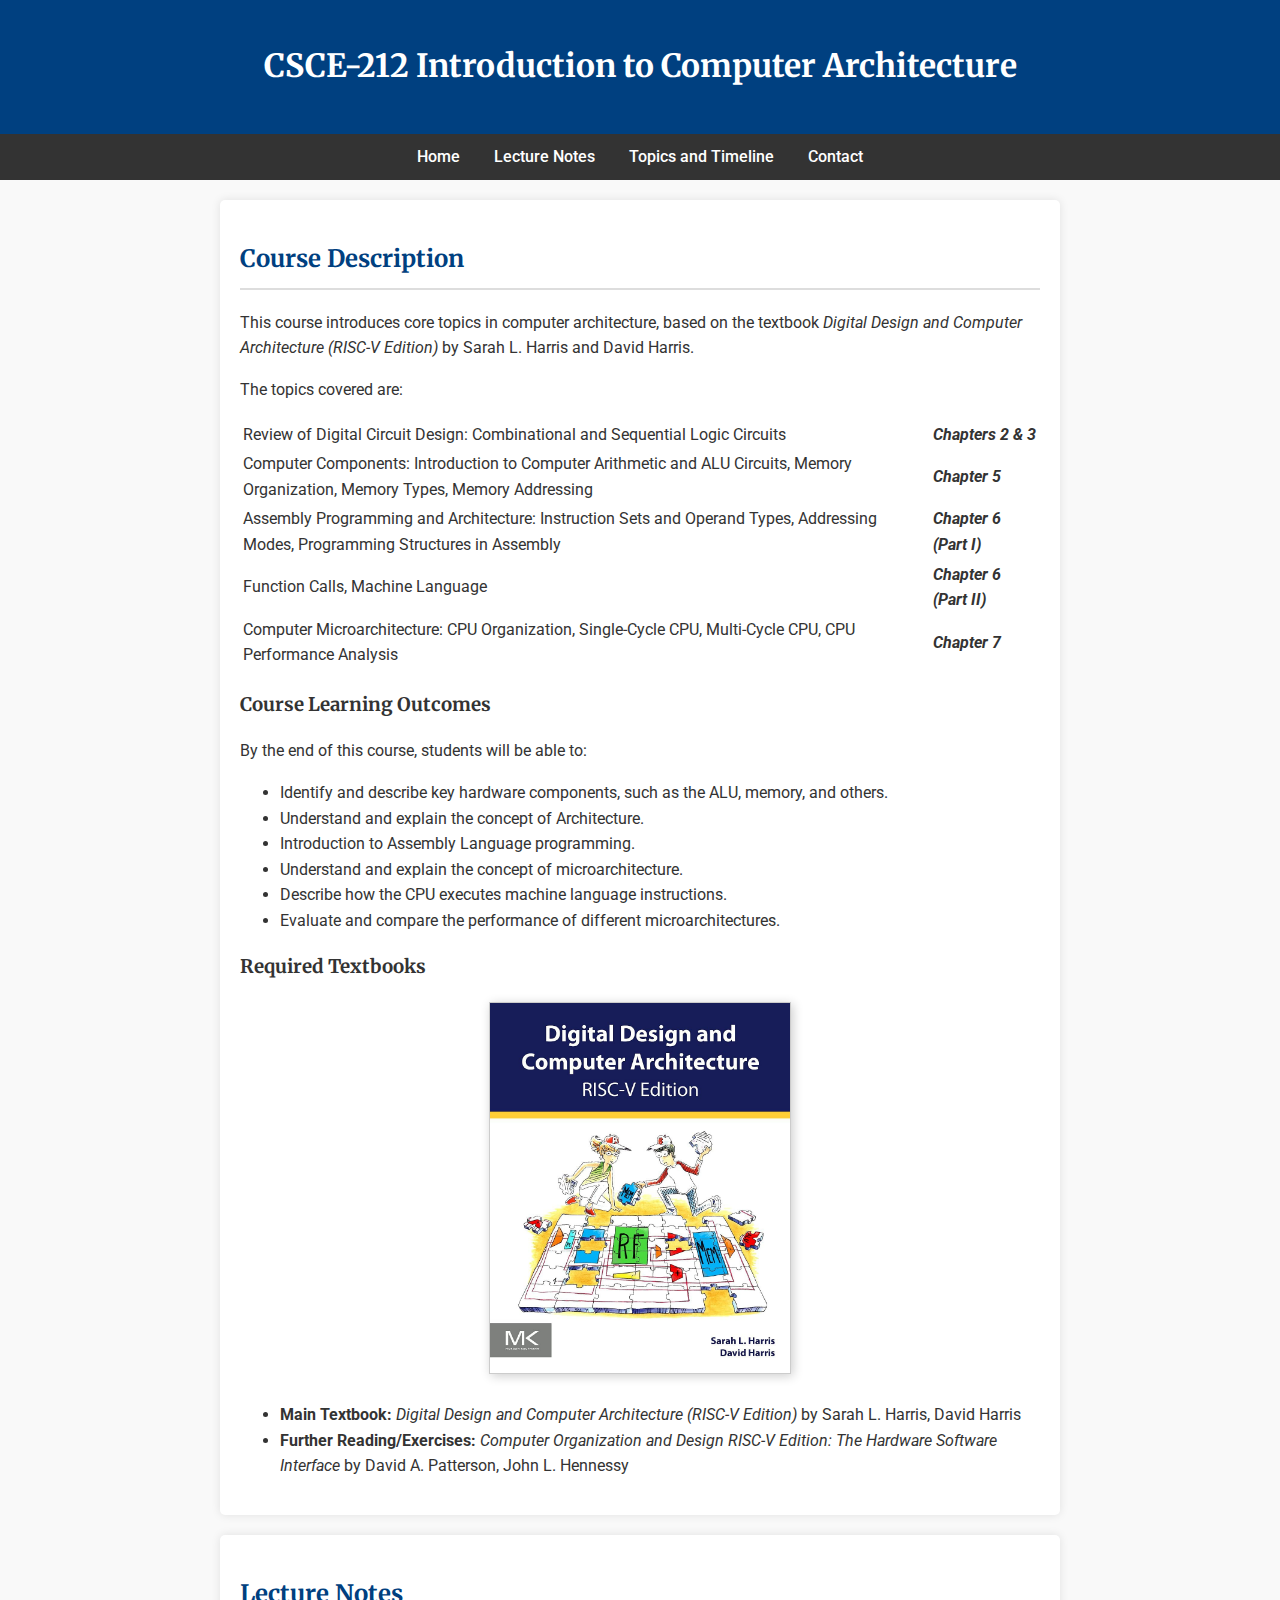
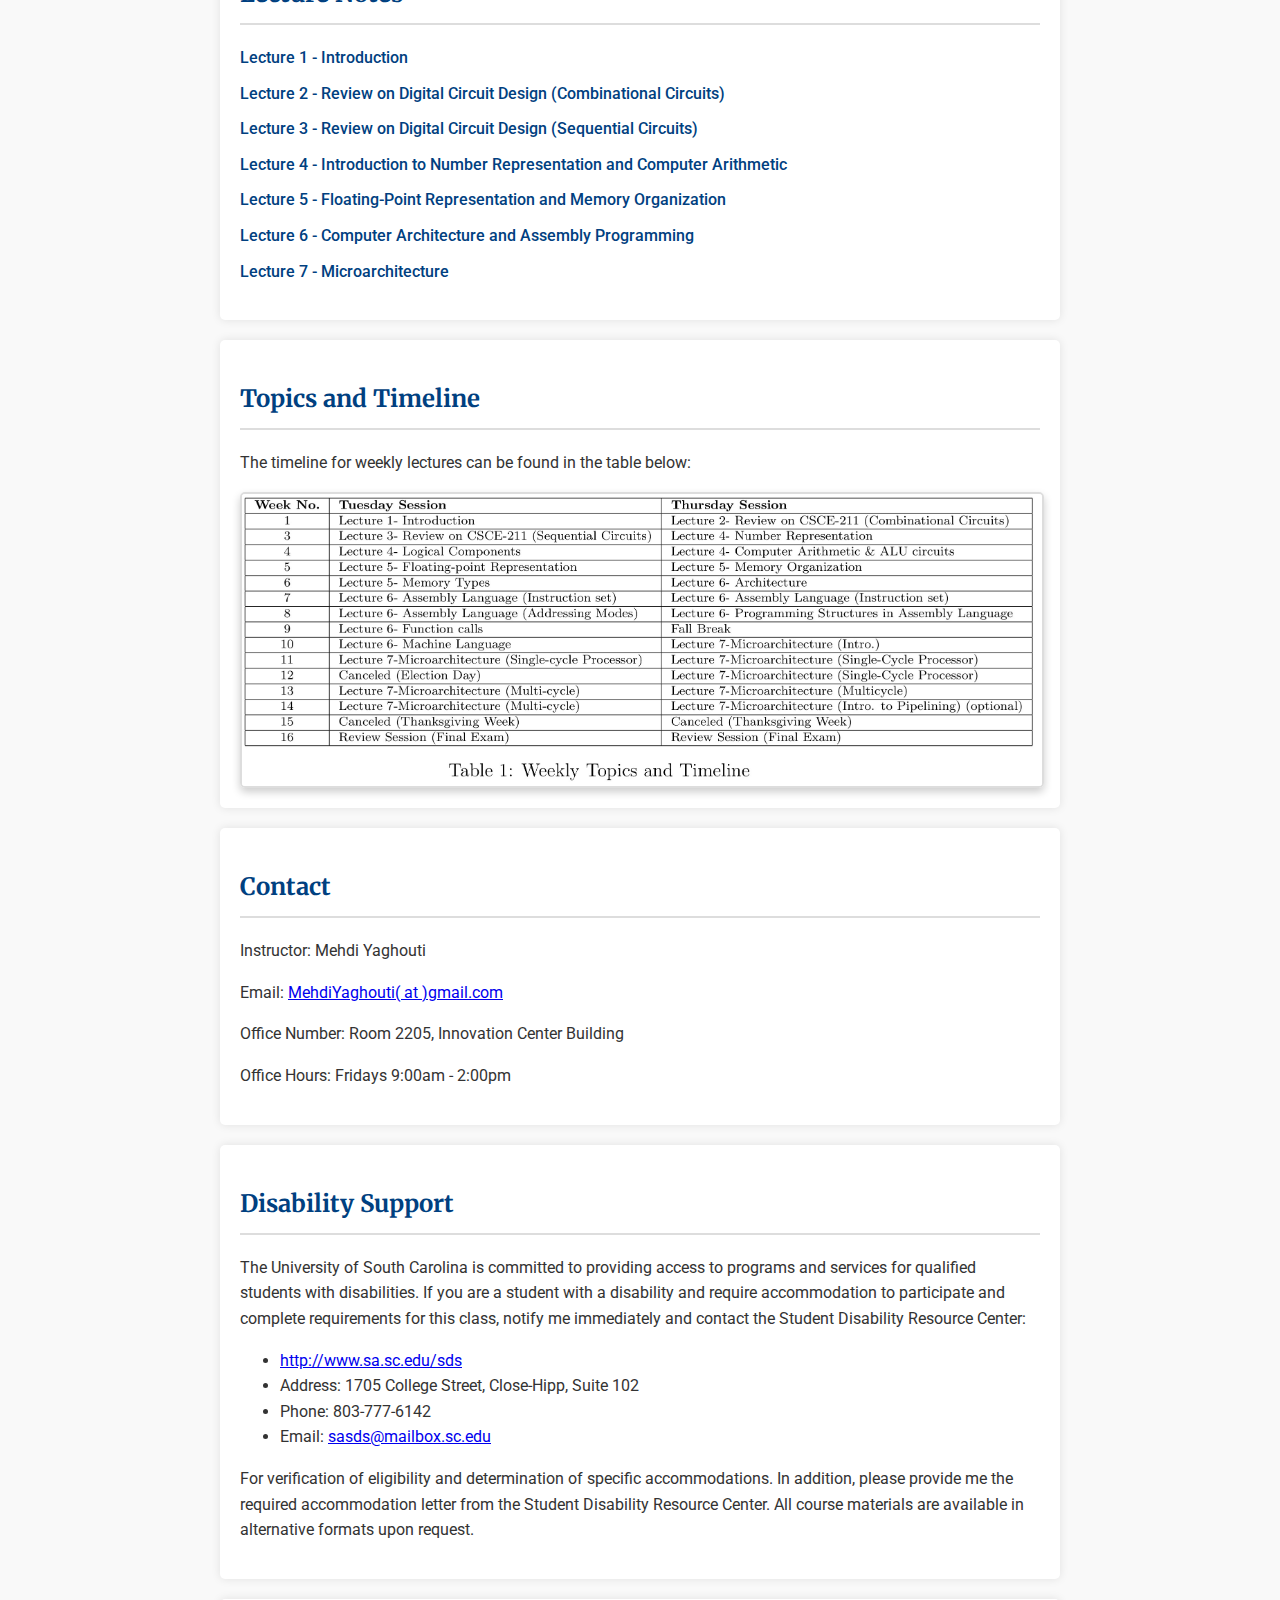
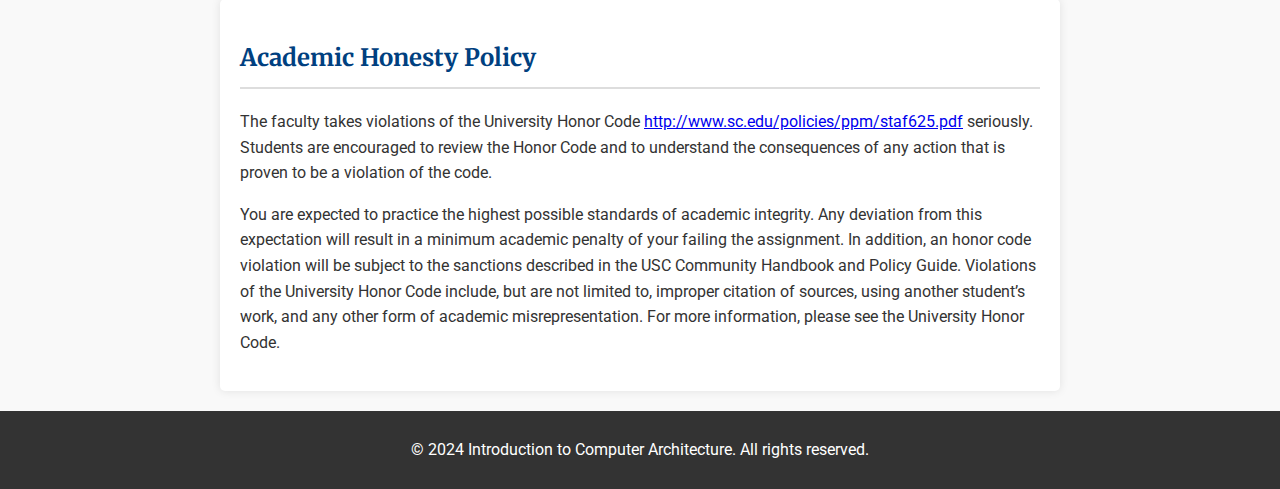
<file: index.html>
<!DOCTYPE html>
<html lang="en">
<head>
    <meta charset="UTF-8">
    <meta name="viewport" content="width=device-width, initial-scale=1.0">
    <title>Introduction to Computer Architecture</title>
    <!-- Link to Google Fonts -->
    <link rel="stylesheet" href="https://fonts.googleapis.com/css2?family=Merriweather:wght@700&family=Roboto:wght@400;500&display=swap">
    <link rel="stylesheet" href="style.css">
    <meta name="description" content="CSCE-212 Introduction to Computer Architecture">
    <meta name="keywords" content="CSCE-212, CSCE212, Computer Architecture, Mehdi Yaghouti, Yaghouti, Mehdi">
    <meta name="robots" content="index, follow">
</head>
<body>
    <header>
        <h1>CSCE-212 Introduction to Computer Architecture</h1>
       
    </header>

    <nav>
        <ul>
            <li><a href="#home">Home</a></li>
            <li><a href="#notes">Lecture Notes</a></li>
            <li><a href="#topics">Topics and Timeline</a></li>
            <li><a href="#contact">Contact</a></li>
        </ul>
    </nav>

    <section id="home">
        <h2>Course Description</h2>
        <p>This course introduces core topics in computer architecture, based on the textbook <em>Digital Design and Computer Architecture (RISC-V Edition)</em> by Sarah L. Harris and David Harris.</p>
        <p>The topics covered are:</p>
<table>
    <tr>
        <td>Review of Digital Circuit Design: Combinational and Sequential Logic Circuits</td>
        <td><em><strong>Chapters 2 & 3</strong></em></td>
    </tr>
    <tr>
        <td>Computer Components: Introduction to Computer Arithmetic and ALU Circuits, Memory Organization, Memory Types, Memory Addressing</td>
        <td><em><strong>Chapter 5</strong></em></td>
    </tr>
    <tr>
        <td>Assembly Programming and Architecture: Instruction Sets and Operand Types, Addressing Modes, Programming Structures in Assembly</td>
        <td><em><strong>Chapter 6 (Part I)</strong></em></td>
    </tr>
    <tr>
        <td>Function Calls, Machine Language</td>
        <td><em><strong>Chapter 6 (Part II)</strong></em></td>
    </tr>
    <tr>
        <td>Computer Microarchitecture: CPU Organization, Single-Cycle CPU, Multi-Cycle CPU, CPU Performance Analysis</td>
        <td><em><strong>Chapter 7</strong></em></td>
    </tr>
</table>



        <h3>Course Learning Outcomes</h3>
      <p>By the end of this course, students will be able to:</p>
    <ul>
        
        <li>Identify and describe key hardware components, such as the ALU, memory, and others.</li>
        <li>Understand and explain the concept of Architecture.</li>
        <li>Introduction to Assembly Language programming.</li>
        <li>Understand and explain the concept of microarchitecture.</li>
        <li>Describe how the CPU executes machine language instructions.</li>
        <li>Evaluate and compare the performance of different microarchitectures.</li>
    </ul>
        <h3>Required Textbooks</h3>
    <div class="textbook-image" style="text-align: center; margin: 20px 0;">
        <!-- Placeholder for the book cover image -->
        <img src="BookCover.jpg" alt="Book Cover" style="width:300px; height:auto; border: 1px solid #ccc; box-shadow: 2px 2px 10px rgba(0, 0, 0, 0.2);">
    </div>
    <ul>
        <li><strong>Main Textbook:</strong> <em>Digital Design and Computer Architecture (RISC-V Edition)</em> by Sarah L. Harris, David Harris</li>
        <li><strong>Further Reading/Exercises:</strong> <em>Computer Organization and Design RISC-V Edition: The Hardware Software Interface</em> by David A. Patterson, John L. Hennessy</li>
    </ul>
    </section>

    <section id="notes">
        <h2>Lecture Notes</h2>
        <ul class="notes">
            <li><a href="Lecture1-Introduction.pdf" target="_blank">Lecture 1 - Introduction</a></li>
            <li><a href="Lecture2-ReviewDigitalDesignCL.pdf" target="_blank">Lecture 2 - Review on Digital Circuit Design (Combinational Circuits)</a></li>
            <li><a href="Lecture3-ReviewDigitalDesignSeq.pdf" target="_blank">Lecture 3 - Review on Digital Circuit Design (Sequential Circuits)</a></li>
            <li><a href="Lecture4-NumberRepresentationAndComputerArithmetic.pdf" target="_blank">Lecture 4 - Introduction to Number Representation and Computer Arithmetic</a></li>
            <li><a href="Lecture5-FloatingPointAndMemory.pdf" target="_blank">Lecture 5 - Floating-Point Representation and Memory Organization</a></li>
            <li><a href="Lecture6-ArchitectureAndAssemblyProgramming.pdf" target="_blank">Lecture 6 - Computer Architecture and Assembly Programming</a></li>
            <li><a href="Lecture7-MicroArchitecture.pdf" target="_blank">Lecture 7 - Microarchitecture</a></li>
        </ul>
    </section>

    <section id="topics">
        <h2>Topics and Timeline</h2>
        <p>The timeline for weekly lectures can be found in the table below:</p>
        <div class="image-placeholder">
        <img src="TopicsTimeline.jpg" alt="Table of Topics and Timeline" style="display: block; margin: 0 auto; width: 100%; max-width: 1000px;">
    </div>
    </section>

    <section id="contact">
        <h2>Contact</h2>
        <p>Instructor: Mehdi Yaghouti</p>
        <p>Email: <a href="mailto:MehdiYaghouti@gmail.com">MehdiYaghouti( at )gmail.com</a></p>
        <p>Office Number: Room 2205, Innovation Center Building</p>
        <p>Office Hours: Fridays 9:00am - 2:00pm</p>
    </section>


<section id="disability-support">
    <h2>Disability Support</h2>
    <p>
        The University of South Carolina is committed to providing access to programs and services for qualified students with disabilities. 
        If you are a student with a disability and require accommodation to participate and complete requirements for this class, notify me 
        immediately and contact the Student Disability Resource Center:
    </p>
    <ul>
        <li><a href="http://www.sa.sc.edu/sds" target="_blank">http://www.sa.sc.edu/sds</a></li>
        <li>Address: 1705 College Street, Close-Hipp, Suite 102</li>
        <li>Phone: 803-777-6142</li>
        <li>Email: <a href="mailto:sasds@mailbox.sc.edu">sasds@mailbox.sc.edu</a></li>
    </ul>
    <p>
        For verification of eligibility and determination of specific accommodations. In addition, please provide me the required accommodation letter 
        from the Student Disability Resource Center. All course materials are available in alternative formats upon request.
    </p>
</section>

<section id="academic-honesty">
    <h2>Academic Honesty Policy</h2>
    <p>
        The faculty takes violations of the University Honor Code 
        <a href="http://www.sc.edu/policies/ppm/staf625.pdf" target="_blank">http://www.sc.edu/policies/ppm/staf625.pdf</a> seriously. 
        Students are encouraged to review the Honor Code and to understand the consequences of any action that is proven to be a violation of the code.
    </p>
    <p>
        You are expected to practice the highest possible standards of academic integrity. Any deviation from this expectation will result in a 
        minimum academic penalty of your failing the assignment. In addition, an honor code violation will be subject to the sanctions described in the USC 
        Community Handbook and Policy Guide. Violations of the University Honor Code include, but are not limited to, improper citation of sources, using 
        another student’s work, and any other form of academic misrepresentation. For more information, please see the University Honor Code.
    </p>
</section>
    
    
    <footer>
        <p>&copy; 2024 Introduction to Computer Architecture. All rights reserved.</p>
    </footer>
    
</body>
</html>
</file>
<file: style.css>
body {
    font-family: 'Roboto', sans-serif;
    line-height: 1.6;
    margin: 0;
    padding: 0;
    color: #333;
    background-color: #f9f9f9;
}

header {
    background: #004080;
    color: #fff;
    padding: 20px;
    text-align: center;
    font-family: 'Merriweather', serif; /* For more elegant header text */
}

nav {
    background: #333;
    color: #fff;
    padding: 10px 0;
}

nav ul {
    list-style: none;
    text-align: center;
    margin: 0;
    padding: 0;
}

nav ul li {
    display: inline;
    margin: 0 15px;
}

nav ul li a {
    color: #fff;
    text-decoration: none;
    font-weight: 500; /* Slightly bold for better visibility */
}

nav ul li a:hover {
    text-decoration: underline;
}

section {
    padding: 20px;
    margin: 20px auto;
    max-width: 800px;
    background: #fff;
    box-shadow: 0 0 10px rgba(0, 0, 0, 0.1);
    border-radius: 5px;
    font-family: 'Roboto', sans-serif;
}

h2 {
    color: #004080;
    border-bottom: 2px solid #ddd;
    padding-bottom: 10px;
    font-family: 'Merriweather', serif; /* Elegant font for section titles */
}

h3 {
    font-family: 'Merriweather', serif; /* Same for sub-headings */
}

.notes {
    list-style: none;
    padding: 0;
}

.notes li {
    margin: 10px 0;
}

.notes a {
    text-decoration: none;
    color: #004080;
    font-weight: 500;
}

.notes a:hover {
    color: #0066cc;
}

.image-placeholder img {
    border: 2px solid #ddd;
    border-radius: 5px;
    box-shadow: 0 4px 8px rgba(0, 0, 0, 0.2);
}

footer {
    text-align: center;
    padding: 10px;
    background: #333;
    color: #fff;
    margin-top: 20px;
    font-family: 'Roboto', sans-serif;
}
</file>
